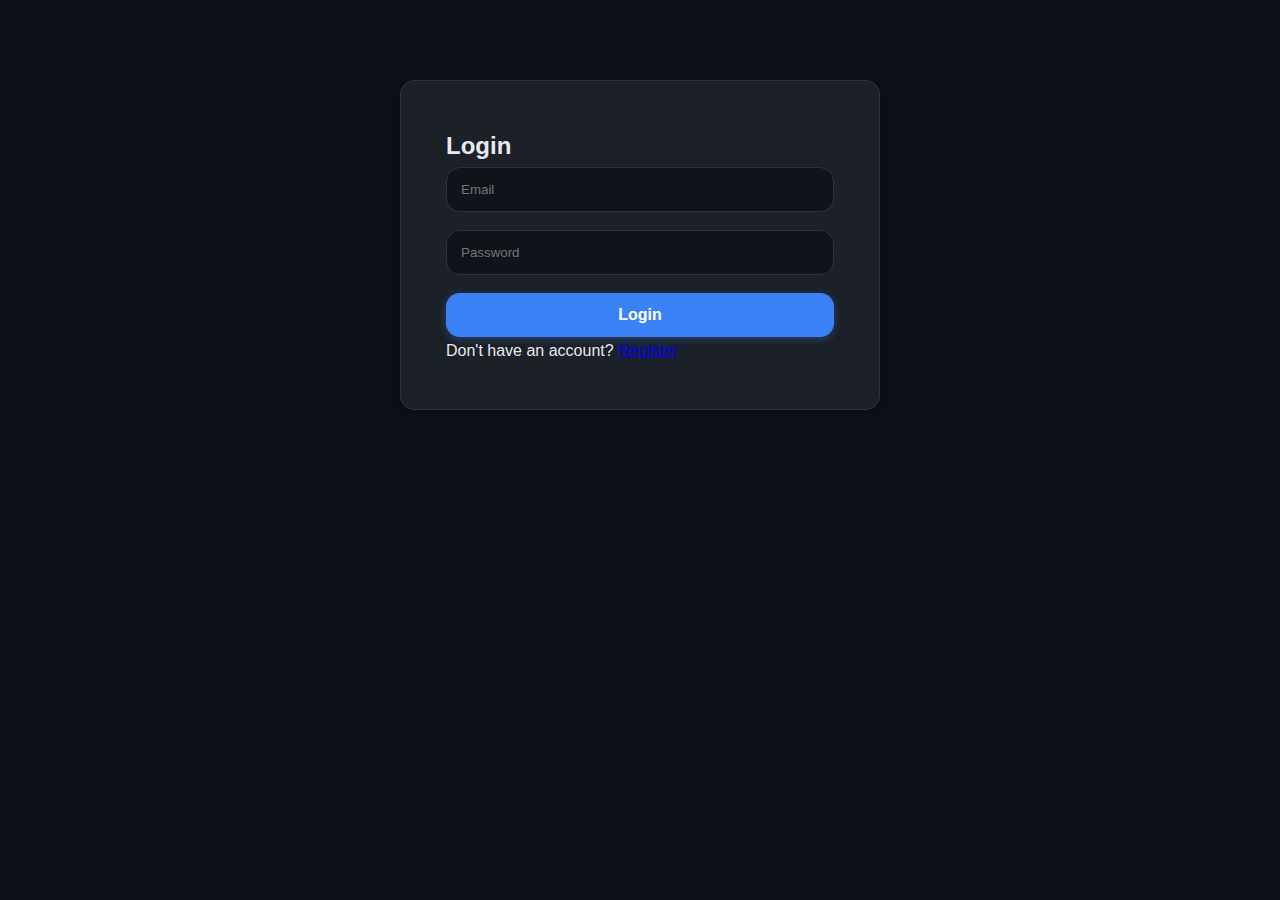
<file: frontend/pages/login.html>
<!DOCTYPE html>
<html lang="en">
<head>
    <meta charset="UTF-8">
    <meta name="viewport" content="width=device-width, initial-scale=1.0">
    <title>Login</title>
    <link rel="stylesheet" href="../css/style.css">
</head>
<body>
    <div class="container auth-form">
        <h2>Login</h2>
        <p id="message" class="error"></p>
        <form id="loginForm">
            <input type="email" id="email" placeholder="Email" required>
            <input type="password" id="password" placeholder="Password" required>
            <button type="submit">Login</button>
        </form>
        <p>Don't have an account? <a href="register.html">Register</a></p>
    </div>

    <script>
        document.getElementById('loginForm').addEventListener('submit', async (e) => {
            e.preventDefault();
            const email = document.getElementById('email').value;
            const password = document.getElementById('password').value;

            const res = await fetch('/blog-app/backend/api/auth/login.php', {
                method: 'POST',
                credentials: 'same-origin',
                headers: { 'Content-Type': 'application/json' },
                body: JSON.stringify({ email, password })
            });
            const data = await res.json();

            if (data.error) {
                document.getElementById('message').textContent = data.error;
            } else {
                window.location.href = 'index.html';
            }
        });
    </script>
</body>
</html>
</file>
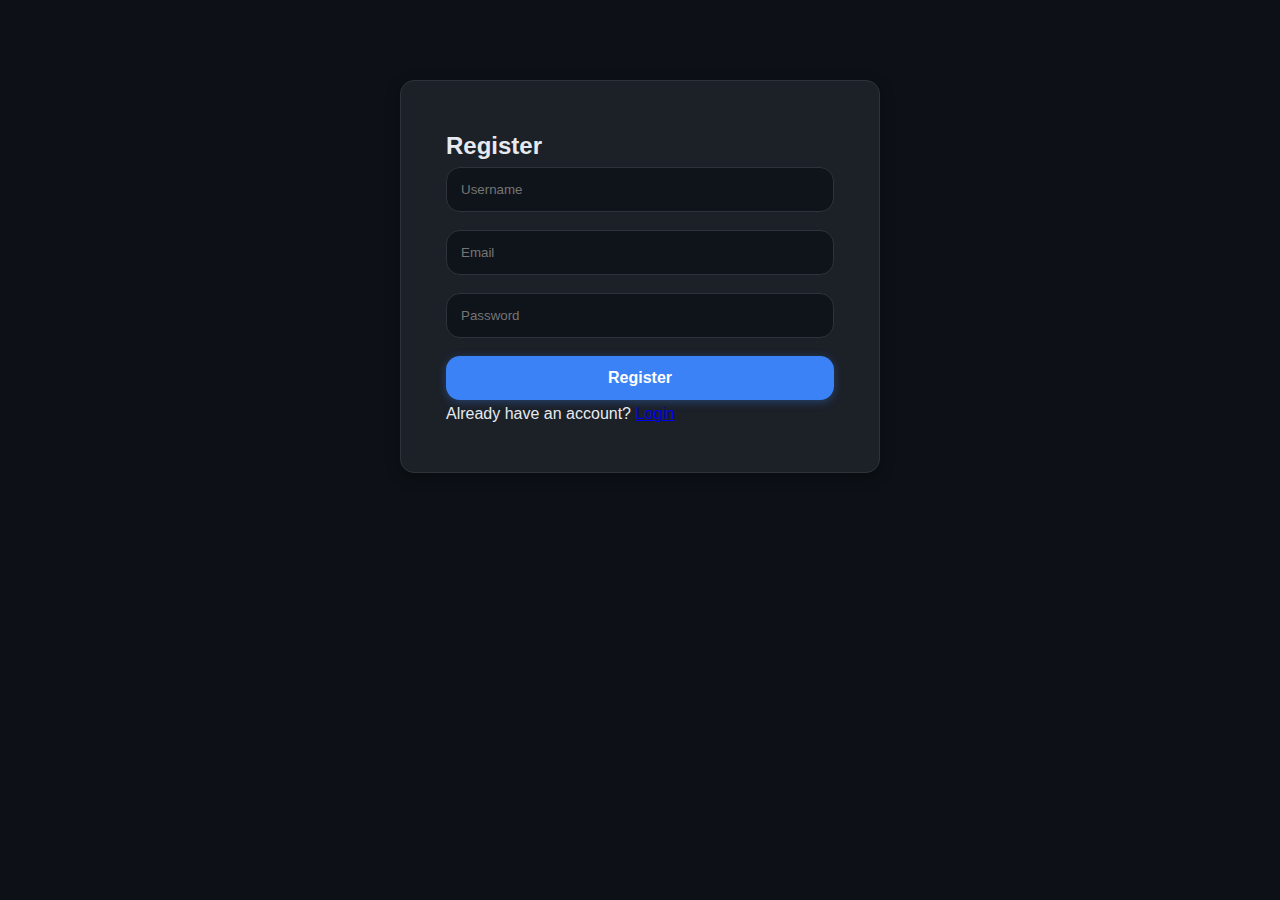
<file: frontend/pages/register.html>
<!DOCTYPE html>
<html lang="en">
<head>
    <meta charset="UTF-8">
    <meta name="viewport" content="width=device-width, initial-scale=1.0">
    <title>Register</title>
    <link rel="stylesheet" href="../css/style.css">
</head>
<body>
    <div class="container auth-form">
        <h2>Register</h2>
        <p id="message" class="error"></p>
        <form id="registerForm">
            <input type="text" id="username" placeholder="Username" required>
            <input type="email" id="email" placeholder="Email" required>
            <input type="password" id="password" placeholder="Password" required>
            <button type="submit">Register</button>
        </form>
        <p>Already have an account? <a href="login.html">Login</a></p>
    </div>

    <script>
        document.getElementById('registerForm').addEventListener('submit', async (e) => {
            e.preventDefault();
            const username = document.getElementById('username').value;
            const email = document.getElementById('email').value;
            const password = document.getElementById('password').value;

            const res = await fetch('/blog-app/backend/api/auth/register.php', {
                method: 'POST',
                credentials: 'same-origin',
                headers: { 'Content-Type': 'application/json' },
                body: JSON.stringify({ username, email, password })
            });
            const data = await res.json();

            if (data.error) {
                document.getElementById('message').textContent = data.error;
            } else {
                window.location.href = 'login.html';
            }
        });
    </script>
</body>
</html>
</file>
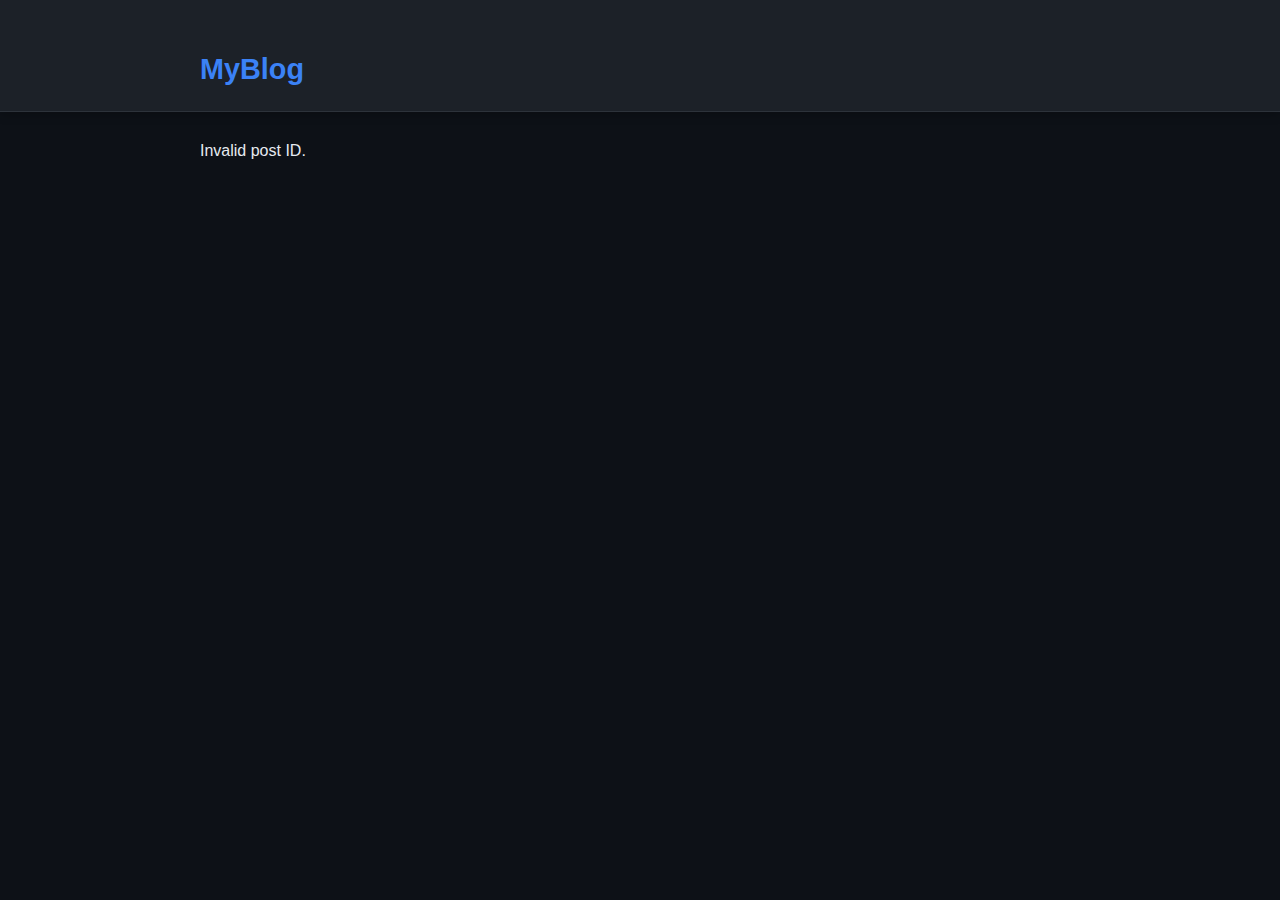
<file: frontend/pages/view.html>
<!DOCTYPE html>
<html lang="en">
<head>
    <meta charset="UTF-8">
    <meta name="viewport" content="width=device-width, initial-scale=1.0">
    <title>Blog Post</title>
    <link rel="stylesheet" href="../css/style.css">
</head>
<body>
    <nav class="navbar">
        <div class="container">
            <h1><a href="index.html">MyBlog</a></h1>
            <div id="authNav"></div>
        </div>
    </nav>

    <div class="container single-post">
        <div id="post-content">Loading...</div>
    </div>

    <script src="../js/main.js"></script>
    <script>
        const urlParams = new URLSearchParams(window.location.search);
        const postId = urlParams.get('id');

        if (!postId) {
            document.getElementById('post-content').innerHTML = '<p>Invalid post ID.</p>';
        } else {
            checkAuth().then(user => {
                loadPost(postId, user);
            });
        }

        async function loadPost(id, user) {
            const res = await fetch(`/blog-app/backend/api/posts/get.php?id=${id}`);
            const post = await res.json();

            if (post.error) {
                document.getElementById('post-content').innerHTML = `<p>${post.error}</p>`;
                return;
            }

            let actions = '';
            if (user && user.id == post.user_id) {
                actions = `
                    <a href="edit.html?id=${post.id}">Edit</a>
                    <a href="#" id="deleteBtn">Delete</a>
                `;
            }

            document.getElementById('post-content').innerHTML = `
                <h1>${escapeHtml(post.title)}</h1>
                <p class="meta">By ${escapeHtml(post.username)} | 
                   Created: ${post.created_at} | Updated: ${post.updated_at}
                </p>
                <div class="content">${escapeHtml(post.content).replace(/\n/g, '<br>')}</div>
                <div class="actions">${actions}</div>
            `;

            if (user && user.id == post.user_id) {
                document.getElementById('deleteBtn').onclick = () => {
                    if (confirm('Delete this post?')) {
                        deletePost(id);
                    }
                };
            }
        }

        async function deletePost(id) {
            const res = await fetch('/blog-app/backend/api/posts/delete.php', {
                method: 'POST',
                credentials: 'same-origin',
                headers: { 'Content-Type': 'application/json' },
                body: JSON.stringify({ id })
            });
            const data = await res.json();
            if (data.success) {
                window.location.href = 'index.html';
            } else {
                alert(data.error || 'Delete failed');
            }
        }
    </script>
</body>
</html>
</file>
<file: frontend/css/style.css>
/* PROFESSIONAL DARK THEME — CLEAN, SPACED, NOT PACKED */

:root {
    --bg: #0d1117;
    --bg-secondary: #161b22;
    --surface: #1c2128;
    --text: #e6eaf0;
    --text-secondary: #9aa3b2;
    --border: #2d333b;
    --primary: #3b82f6;
    --primary-hover: #2563eb;
    --radius: 14px;
    --transition: all 0.25s ease;
    --font-primary: 'Segoe UI', sans-serif;
    --font-heading: 'Inter', sans-serif;
    --card-shadow: 0 4px 14px rgba(0,0,0,0.35);
}

/* LIGHT THEME (OPTIONAL TOGGLE) */
[data-theme="light"] {
    --bg: #f4f6fa;
    --bg-secondary: #ffffff;
    --surface: #ffffff;
    --text: #1b1f24;
    --text-secondary: #4b5563;
    --border: #d3d8e0;
    --primary: #1e63c7;
    --primary-hover: #164c9b;
    --card-shadow: 0 4px 12px rgba(0,0,0,0.08);
}

/* RESET */
* { margin: 0; padding: 0; box-sizing: border-box; }
body {
    background: var(--bg);
    color: var(--text);
    font-family: var(--font-primary);
    line-height: 1.7;
    padding-bottom: 50px;
}

/* CONTAINER WIDTH FIX */
.container {
    width: 92%;
    max-width: 880px;
    margin: auto;
    padding-top: 25px;
}

/* NAVBAR */
.navbar {
    background: var(--surface);
    border-bottom: 1px solid var(--border);
    padding: 1rem 0;
    box-shadow: 0 2px 10px rgba(0,0,0,0.25);
}
.navbar .container {
    display: flex;
    justify-content: space-between;
    align-items: center;
}
.navbar h1 a {
    font-size: 1.8rem;
    color: var(--primary);
    text-decoration: none;
    font-family: var(--font-heading);
}

/* POST PAGE CLEAN SPACING */
.single-post h1 {
    font-family: var(--font-heading);
    font-size: 2.2rem;
    margin-bottom: 18px;
    font-weight: 700;
}

.meta {
    color: var(--text-secondary);
    font-size: 0.9rem;
    margin-bottom: 18px;
}

.post-image {
    width: 100%;
    height: 360px;
    object-fit: cover;
    border-radius: var(--radius);
    margin: 22px 0 30px;
    border: 1px solid var(--border);
    box-shadow: var(--card-shadow);
}

.content {
    font-size: 1.08rem;
    line-height: 1.85;
    margin-bottom: 40px;
}
.content p {
    margin-bottom: 1.3em;
    color: var(--text);
}

/* NAV RIGHT LINKS (NEW POST + LOGOUT SEPARATED) */
.navbar-right {
    display: flex;
    align-items: center;
    width: 100%;
    gap: 16px;
}

/* logout goes fully right */
.navbar-right a:last-child {
    margin-left: auto !important;
}

/* ORIGINAL BUTTON STYLE BELOW */ (NEW POST + LOGOUT) */
.navbar-right a {
    margin-left: 26px;
    padding: 10px 24px;
    background: linear-gradient(to right, #1e293b, #0f172a);
    border: 1px solid rgba(255,255,255,0.08);
    color: var(--text) !important;
    text-decoration: none;
    font-weight: 600;
    border-radius: 30px;
    transition: var(--transition);
    box-shadow: 0 3px 10px rgba(0,0,0,0.45);
    backdrop-filter: blur(6px);
} 

.navbar-right a:hover {
    background: var(--primary);
    border-color: var(--primary);
    color: white !important;
    transform: translateY(-3px);
    box-shadow: 0 6px 18px rgba(59,130,246,0.55);
}

/* BUTTONS CLEAN + MODERN */
.actions {
    display: flex;
    gap: 16px;
    margin-top: 25px;
}

.actions a {
    display: inline-block;
    padding: 12px 20px;
    border-radius: var(--radius);
    text-decoration: none;
    font-weight: 600;
    font-size: 0.95rem;
    transition: var(--transition);
    border: none;
    cursor: pointer;
}
.actions a:nth-child(1) {
    background: var(--primary);
    color: #fff;
    box-shadow: 0 2px 8px rgba(59,130,246,0.35);
}
.actions a:nth-child(1):hover {
    background: var(--primary-hover);
    transform: translateY(-2px);
}
.actions a:nth-child(2) {
    background: #ef4444;
    color: white;
    box-shadow: 0 2px 8px rgba(239,68,68,0.35);
}
.actions a:nth-child(2):hover {
    background: #d62828;
    transform: translateY(-2px);
}

/* LOGIN FORM FIX (BIGGER + CENTERED) */
.auth-form {
    max-width: 480px;
    background: var(--surface);
    padding: 45px;
    margin: 80px auto;
    border-radius: var(--radius);
    border: 1px solid var(--border);
    box-shadow: var(--card-shadow);
}
.auth-form input {
    width: 100%;
    padding: 14px;
    border-radius: var(--radius);
    background: #0f141a;
    border: 1px solid var(--border);
    color: var(--text);
    margin-bottom: 18px;
}
.auth-form button {
    width: 100%;
    background: var(--primary);
    border: none;
    padding: 13px;
    border-radius: var(--radius);
    font-size: 1rem;
    font-weight: 600;
    color: white;
    transition: var(--transition);
    box-shadow: 0 2px 8px rgba(59,130,246,0.35);
}
.auth-form button:hover {
    background: var(--primary-hover);
    transform: translateY(-2px);
}

/* POSTS GRID CLEANER */
#posts {
    margin-top: 30px;
    display: grid;
    grid-template-columns: repeat(auto-fill, minmax(320px, 1fr));
    gap: 35px;
}
.post-preview {
    background: var(--surface);
    border-radius: var(--radius);
    border: 1px solid var(--border);
    box-shadow: var(--card-shadow);
    overflow: hidden;
    transition: var(--transition);
}
.post-preview:hover {
    transform: translateY(-5px);
    box-shadow: 0 8px 22px rgba(0,0,0,0.45);
}
.post-preview img {
    height: 200px;
    width: 100%;
    object-fit: cover;
    border-bottom: 1px solid var(--border);
}
.post-content-wrapper {
    padding: 18px;
}
.post-preview h3 a {
    font-size: 1.25rem;
    font-family: var(--font-heading);
    color: var(--text);
    text-decoration: none;
}
.post-preview h3 a:hover { color: var(--primary); }
.post-preview-text {
    color: var(--text-secondary);
    margin-top: 8px;
}

/* RESPONSIVE */
@media(max-width:768px){
    .container { width: 94%; }
    .post-image { height: 240px; }
    .auth-form { padding: 32px; }
}
</file>
